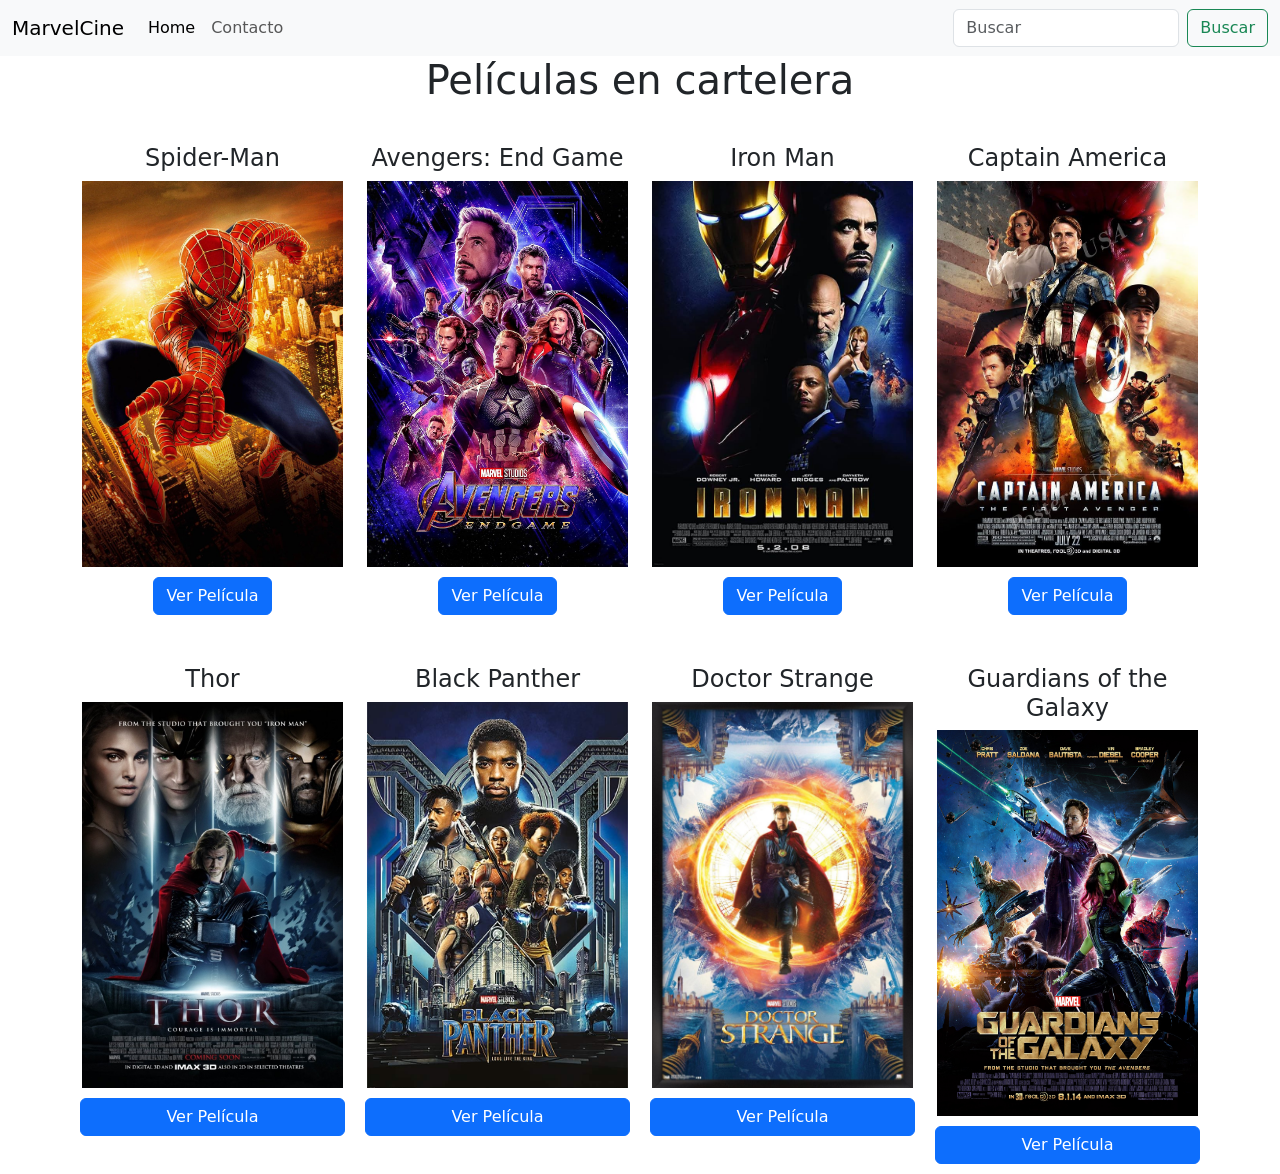
<file: index.html>
<!DOCTYPE html>
<html lang="es">
<head>
    <meta charset="UTF-8">
    <meta name="viewport" content="width=device-width, initial-scale=1.0">
    <title>Bootstrap - Marvel</title>
    <link href="https://cdn.jsdelivr.net/npm/bootstrap@5.3.8/dist/css/bootstrap.min.css" rel="stylesheet" integrity="sha384-sRIl4kxILFvY47J16cr9ZwB07vP4J8+LH7qKQnuqkuIAvNWLzeN8tE5YBujZqJLB" crossorigin="anonymous">
    <link rel="stylesheet" href="style/peliculas.css">
</head>
<body>
    <nav class="navbar navbar-expand-lg bg-body-tertiary">
        <div class="container-fluid">
        <a class="navbar-brand" href="#">MarvelCine</a>
        <button class="navbar-toggler" type="button" data-bs-toggle="collapse" data-bs-target="#navbarSupportedContent" aria-controls="navbarSupportedContent" aria-expanded="false" aria-label="Toggle navigation">
        <span class="navbar-toggler-icon"></span>
        </button>
        <div class="collapse navbar-collapse" id="navbarSupportedContent">
        <ul class="navbar-nav me-auto mb-2 mb-lg-0">
            <li class="nav-item">
            <a class="nav-link active" aria-current="page" href="index.html">Home</a>
            </li>
            <li class="nav-item">
            <a class="nav-link" href="#">Contacto</a>
            </li>
        </ul>
        <form class="d-flex" role="search">
            <input class="form-control me-2" type="search" placeholder="Buscar" aria-label="Search"/>
            <button class="btn btn-outline-success" type="submit">Buscar</button>
        </form>
        </div>
    </div>
    </nav>
    <h1 style="text-align: center;">Películas en cartelera</h1>

    <div class="container text-center espaciadoFilas">
        <div class="row">
            <div class="col">
                <div class="row">
                    <h4>Spider-Man</h4>
                    <img src="img/Spider-Man.jpg" alt="Spider-Man">
                </div>
                <div class="row" style="padding: 10px;">
                    <a href="resumen/spiderman.html">
                        <button class="btn btn-primary">Ver Película</button>
                    </a>
                </div>
            </div>
            <div class="col">
                <div class="row">
                    <h4>Avengers: End Game</h4>
                    <img src="img/avengers.jpg" alt="Avengers">
                </div>
                <div class="row" style="padding: 10px;">
                    <a href="resumen/avengers.html"><button class="btn btn-primary">Ver Película</button></a>
                    
                </div>
            </div>
            <div class="col">
                <div class="row">
                    <h4>Iron Man</h4>
                    <img src="img/Iron Man.jpg" alt="Iron Man">
                </div>
                <div class="row" style="padding: 10px;">
                    <a href="resumen/ironman.html"><button class="btn btn-primary">Ver Película</button></a>
                    
                </div>
            </div>
            <div class="col">
                <div class="row">
                    <h4>Captain America</h4>
                    <img src="img/Captain America.jpg" alt="Captain America">
                </div>
                <div class="row" style="padding: 10px;">
                    <a href="resumen/capitan.html"><button class="btn btn-primary">Ver Película</button></a>
                    
                </div>
            </div>
        </div>
    </div>

    <div class="container text-center espaciadoFilas">
        <div class="row">
            <div class="col">
                <div class="row">
                    <h4>Thor</h4>
                    <img src="img/Thor.jpg" alt="Thor">
                </div>
                <div class="row" style="padding: 10px;">
                    <button class="btn btn-primary">Ver Película</button>
                </div>
            </div>
            <div class="col">
                <div class="row">
                    <h4>Black Panther</h4>
                    <img src="img/black panter.jpg" alt="Black Panther">
                </div>
                <div class="row" style="padding: 10px;">
                    <button class="btn btn-primary">Ver Película</button>
                </div>
            </div>
            <div class="col">
                <div class="row">
                    <h4>Doctor Strange</h4>
                    <img src="img/Doctor Strange.jpg" alt="Doctor Strange">
                </div>
                <div class="row" style="padding: 10px;">
                    <button class="btn btn-primary">Ver Película</button>
                </div>
            </div>
            <div class="col">
                <div class="row">
                    <h4>Guardians of the Galaxy</h4>
                    <img src="img/Guardians of the Galaxy.jpg" alt="Guardians">
                </div>
                <div class="row" style="padding: 10px;">
                    <button class="btn btn-primary">Ver Película</button>
                </div>
            </div>
        </div>
    </div>

    <script src="https://cdn.jsdelivr.net/npm/bootstrap@5.3.8/dist/js/bootstrap.bundle.min.js" integrity="sha384-FKyoEForCGlyvwx9Hj09JcYn3nv7wiPVlz7YYwJrWVcXK/BmnVDxM+D2scQbITxI" crossorigin="anonymous"></script>
</body>
</html>
</file>
<file: style/peliculas.css>
img {
    width: 180px;
    height: 386px;
    object-fit: cover;
}

.espaciadoFilas {
    margin-top: 40px;
}
</file>
